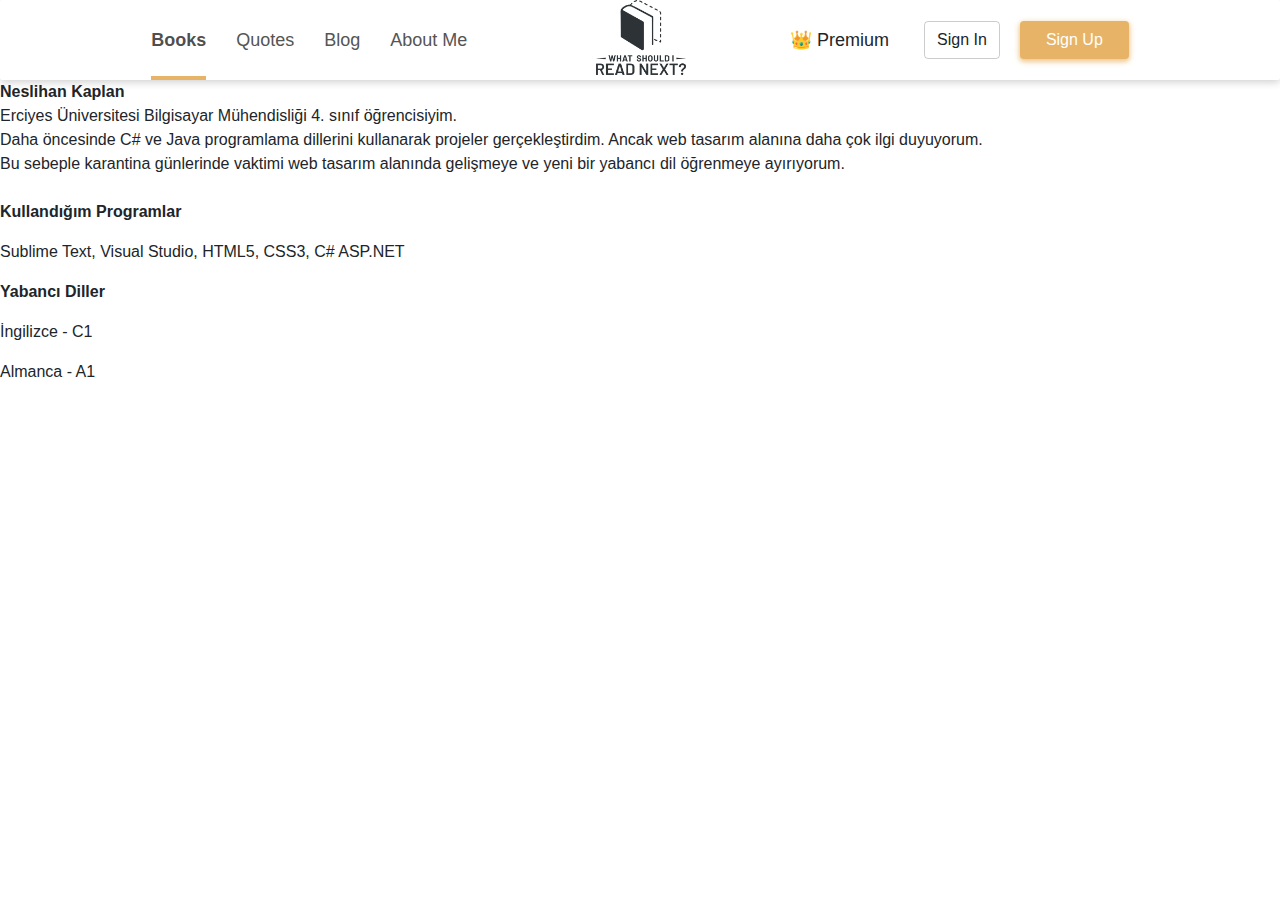
<file: aboutMe.html>
﻿<!DOCTYPE html>
<html>
<head>
    <meta http-equiv="Content-Type" content="text/html; charset=utf-8" />
    <title>What Should I Read Next? Book recommendations from readers like you</title>
    <link rel="stylesheet" href="css/bootstrap.css" />
    <link rel="stylesheet" href="css/bootstrap.min.css" />
    <link rel="stylesheet" href="css/bootstrap-reboot.min.css" />
    <link rel="stylesheet" href="css/bootstrap-grid.min.css" />
    <link rel="stylesheet" href="css/bootstrap-grid.css" />
    <link rel="stylesheet" href="css/style.css" type="text/css" />
    <link rel="stylesheet" href="https://cdnjs.cloudflare.com/ajax/libs/font-awesome/4.7.0/css/font-awesome.min.css">
    <meta charset="utf-8" />
    <title>About Me</title>
</head>
<body>
    <form id="form1" runat="server">
        <div class="header">
            <div class="header2">
                <div class="header-left d-flex align-items-center">
                    <a href="#" onclick="return false;" class="header-btn" ;>Books </a>
                    <a href="#" onclick="return false;" class="header-otherBtns" style="margin-left: 30px;">Quotes</a>
                    <a href="#" onclick="return false;" class="header-otherBtns" style="margin-left: 30px;">Blog</a>
                    <a href="aboutMe.html" class="header-otherBtns" style="margin-left: 30px;">About Me</a>
                </div>
                <div class="header-middle">
                    <img class="header-img" src="images/header.png" />
                </div>
                <div class="header-right d-flex align-items-center">
                    <button class="btn" onclick="return false;" style="font-size:18px !important;margin-right:22px;">&#128081 Premium</button>
                    <button class="btn border signin" onclick="return false;">Sign In</button>
                    <button class="btn singup" style="background-color: #E7B366" onclick="return false;">Sign Up</button>
                </div>
            </div>
        </div>
        <div>
            <div>
                
                <p><b>Neslihan Kaplan</b><br> Erciyes Üniversitesi Bilgisayar Mühendisliği 4. sınıf öğrencisiyim.<br>
                Daha öncesinde C# ve Java programlama dillerini kullanarak projeler gerçekleştirdim. Ancak web tasarım alanına daha çok ilgi duyuyorum.<br/>
                Bu sebeple karantina günlerinde vaktimi web tasarım alanında gelişmeye ve yeni bir yabancı dil öğrenmeye ayırıyorum.<br><br> 
                <b>Kullandığım Programlar<br></b></p>
                <p>Sublime Text, Visual Studio, HTML5, CSS3, C# ASP.NET<br></p>
                <p><b>Yabancı Diller</b><br></p>
                <p>İngilizce - C1<br></p>
                <p>Almanca - A1</p>
                
            </div>
        </div>
    </form>
</body>
</html>
</file>
<file: css/style.css>
﻿body {
}

.header {
    box-shadow: 0 2px 8px 0 rgba(0,0,0,0.2);
    height: 80px;
    border-radius: 2px;
    font-size: 15px !important;
    line-height: 40px;
    text-decoration: none;
    color: dimgrey;
}

.header2 {
    width: 92%;
    margin-left: auto;
    margin-right: auto;
    padding: 0 210px;
}

@media only screen and (max-width: 1500px) {
    .header2 {
        padding: 0 100px;
    }
}

@media only screen and (max-width: 1200px) {
    .header2 {
        padding: 0 60px;
    }
}

@media only screen and (max-width: 900px) {
    .header2 {
        padding: 0 30px;
    }
}

@media only screen and (max-width: 560px) {
    .header2 {
        padding: 0 5px;
    }
}

.header-left {
    float: left;
    height: 80px;
    font-size: 18px;
}

.header-middle {
    position: absolute;
    top: 0;
    bottom: 0;
    left: 50%;
    justify-content: center;
    margin-left: -44px;
}

.header-right {
    float: right;
    height: 80px;
}

.header-img {
    height: 75px;
    width: auto;
    margin-right: 50%;
}

.singup {
    box-shadow: 0px 2px 5px 1px rgba(231,179,102,0.72) !important;
    padding: 6px 25px !important;
    color: #fff !important;
}

    .singup:hover {
        color: #c79953 !important;
    }

.signin {
    border-color: rgba(0, 0, 0, 0.2) !important;
    margin-right: 20px !important;
}

.header-btn {
    color: #111;
    font-weight: 600;
    color: rgba(0, 0, 0, 0.71) !important;
    position: relative;
}


.header-otherBtns {
    color: #555 !important;
    font-weight: 400;
    font-size: 18px;
}

a:link {
    text-decoration: none !important;
    font-size: 18px;
}

.header-btn::after {
    background-color: #E7B366;
    content: "";
    width: 100%;
    height: 4px;
    display: block;
    position: absolute;
    bottom: -20px;
}

.midPage {
    background-color: #F0F1F4;
    background-image: url(../images/jpeg1.jpg);
    margin-top: 1.5px;
    height: 400px;
    width: auto;
    padding-top: 545px;
    background-repeat: no-repeat;
    background-position: center bottom;
    position: relative;
    z-index: -1;
    
}

.text {
    position: absolute;
    top: 0;
    left: 50%;
    margin-left: -185px;
    margin-top: 40px;
    font-family:Barlow, Helvetica, sans-serif;
    font-size: 30px;
    font-weight: 600;
}

.txt-line {
    position: absolute;
    text-align: center;
    top: 90px;
    left: 30%;
    line-height: 1.3;
    font-size: 20px;
    width: 800px;
    color: #4e4e4e;
}

#search-box{
    display: flex;
    align-items:center;
    position: absolute;
    border: none;
    background-color: #fff;
    border-radius: 8px;
    top: 30%;
    left: 27%;
    width: 50%;
    height: 16%;
}

#search-box .search-box-input{
    background-color: transparent;
    height: 100%;
    width: 100%;
    margin-left: 22px;
    border: none;
}

#search-box .search-box-icon {
    background-image: url(../images/search.png);
    background-repeat: no-repeat;
    margin-left: 22px;
    height: 25px;
    width: 25px;

 }

.subjects{
    position: relative;
    padding: 70px 35px;
    background-color: white;
}

.sbj-tittle{
    font-family: Barlow, Helvetica, sans-serif;
    text-align: center;
    font-size: 33px;
    font-weight: 600;

}

.tiles{
    display: flex;
    flex-wrap: wrap;
}

.btnHover {
    color: #4e4e4e;
  
}

    .btnHover:hover {
        color: #E7B366;
        border-color: #E7B366 !important;
    }

.pinkMid {
    position: relative;
    padding: 90px 20px;
    background-color: #E8BCC9;
    background-image: url(../images/jpeg2.jpg);
    background-repeat: no-repeat;
    background-position: bottom right;
    background-size: 23%;
}

.pinkMid::before{
    background: url(../images/tirnak.svg) no-repeat top left;
    content: "";
    display: block;
    position: absolute;
    height: 250px;
    width: 350px;
    top: 0px;
}

.pinkMid::after{
    background: url(../images/tirnak2.svg) no-repeat top right;
    content: "";
    display: block;
    position: absolute;
    height: 250px;
    width: 350px;
    top: 0px;
    left: 80%

}

.tittle {
    font-size: 24px;
    font-weight: 600;
    line-height: 29px;
    margin-bottom: 20px;
    text-align: center;
}

.blockquote {
    color: #333;
    margin: 15px 0 60px 0;
    text-align: center;
}

.whiteLine{
    border-style: solid !important;
    border-width: 0.1px !important;
    border-color: white !important;
    
}

.blog {
    text-align: center;
    margin-top: 70px;
}


.lBlog {
    text-align: center;
    color: black;
    font-size: 25px !important;
    font-weight: 600;

}
    .lBlog:hover {
        color: #E7B366;
    }

.blogLine {
    border-style: solid !important;
    border-width: 0.1px !important;
    border-color: #E7B366 !important;
}


.colHover:hover {
    color: #E7B366;
    border-color: #E7B366 !important;
}

.colHover a:link{
    color:black !important;
}

    .colHover:hover a:hover {
        color: #E7B366 !important;
    }


.banner {
    width: 150px;
    overflow: hidden;
    display: flex;
    justify-content: center;
    align-items: center;
    flex-shrink: 0;
    background-repeat: no-repeat;
    background-size: cover;
    background-position: center center;
}

.email {
    text-align: left;
    font-size: 15px;
    width: 600px;
    color: rgba(89,89,89,0.2);
    border: 1px solid;
    border-radius: 4px;
    padding: 10px 10px;
    outline:none;
}
    .email:hover {
        color: #E7B366 !important;
    }

.sumbit{
    text-align: center;
    background-color: #E7B366 !important;
    border: 1px solid;
    color: white;
    width: 600px;
    border-radius: 4px;
    padding: 6px 5px;
}

.mainFooter {
    background-color: #fbfbfb;
    padding: 0 40px;
    overflow: hidden;
    margin-top: 60px;
    background-image: url(../images/footer.png);
    background-position-x: 80%;
    background-repeat: no-repeat;
}

.headFooter {
    max-width: 1200px;
    width: 100%;
    margin-left: auto;
    margin-right: auto;
    display: flex;
    align-items: center;
    position: relative;
    height: 470px;
}

.Footer{
    background-color: black;
    height: 125px;
    margin-top: -5px;
    text-align: center;
 
}


    .Footer:hover{
    color: #E7B366 !important;
}
</file>
